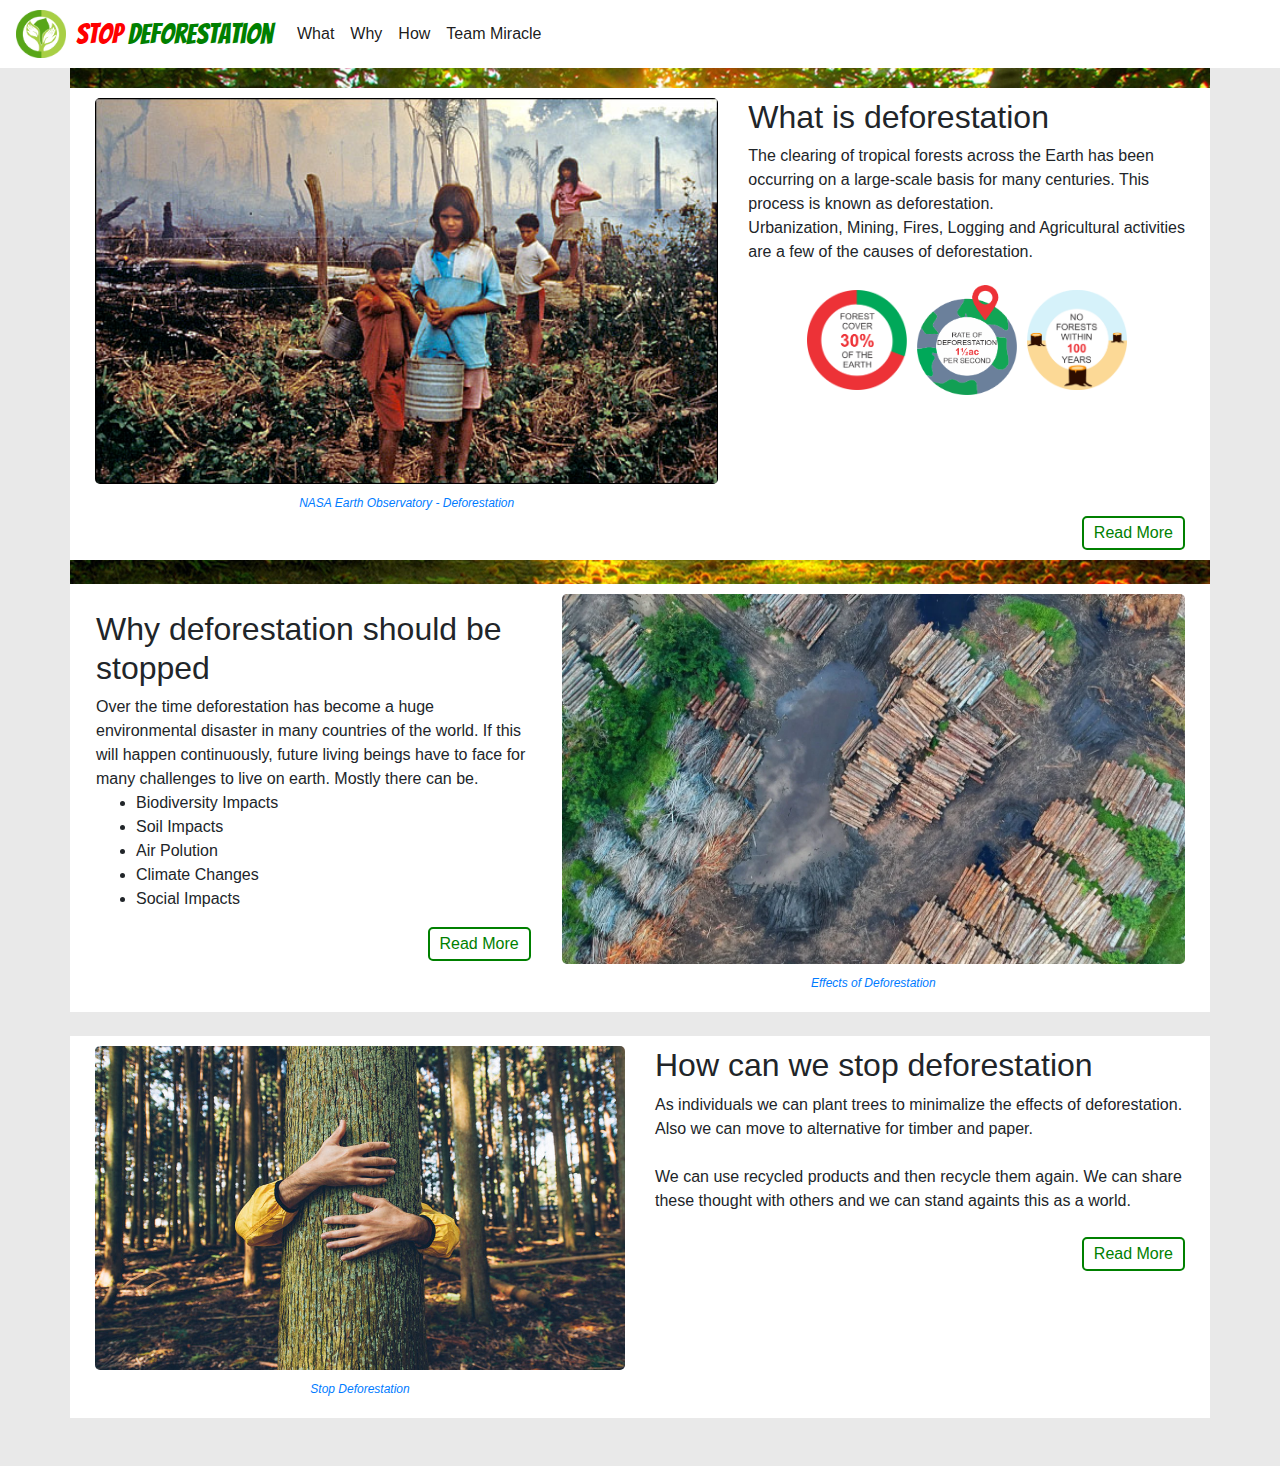
<file: public/index.html>
<!DOCTYPE html>
<html lang="en">
<head>
    <meta charset="UTF-8">
    <meta name="viewport" content="width=device-width, initial-scale=1.0">
    <title>Stop Deforestation</title>
    <link rel="icon" type="image/png" href="res/favicon.ico"/>
    <link rel="stylesheet" href="css/index.css">
    <link rel="stylesheet" href="https://maxcdn.bootstrapcdn.com/bootstrap/4.0.0/css/bootstrap.min.css" integrity="sha384-Gn5384xqQ1aoWXA+058RXPxPg6fy4IWvTNh0E263XmFcJlSAwiGgFAW/dAiS6JXm" crossorigin="anonymous">
    <link href="https://fonts.googleapis.com/css2?family=Bangers&display=swap" rel="stylesheet">
</head>
<body>

      <nav class="navbar navbar-expand-lg navbar-light sticky-top" id="navigation">
        <img src="res/logo1.png" width="60px" style="padding-right: 10px;" alt="">
        <a class="navbar-brand" href="#" id="brand-name"><span style="color: red;">Stop</span> Deforestation</a>
              <button class="navbar-toggler" type="button" data-toggle="collapse" data-target="#navbarSupportedContent" aria-controls="navbarSupportedContent" aria-expanded="false" aria-label="Toggle navigation">
        <span class="navbar-toggler-icon"></span>
      </button>
      <div class="collapse navbar-collapse" id="navbarSupportedContent">
          <ul class="navbar-nav mr-auto  d-flex justify-content-lg-end">
            <li class="nav-item active" >
              <a class="nav-link" href="#container-1" data-toggle="tooltip" title="What is deforestation">What<span class="sr-only">(current)</span></a>
            </li>
            <li class="nav-item active">
              <a class="nav-link" href="#container-2" data-toggle="tooltip" title="Why deforestation should be stopped">Why</a>
            </li>
            <li class="nav-item active">
                <a class="nav-link " href="#container-3" data-toggle="tooltip" title="How can we stop deforestation">How</a>
              </li>
              <li class="nav-item active">
                <a class="nav-link " href="miracle.html" data-toggle="tooltip" title="Team Miracle">Team Miracle</a>
              </li>
          </ul>
        </div>
      </nav>

      <div class="container" id="main-container">

        <div class="row m-0" id="container-1">
            <div class="col-lg-7">
              <div id="media-container">
                <img src="res/slash_and_burn_children.jpg" width="100%" height="auto" alt="deforestation">
                <span id="media-description">
                  <a target="_blank"  href="https://earthobservatory.nasa.gov/features/Deforestation">NASA Earth Observatory - Deforestation</a>
                </span>
              </div>
            </div>
            <div class="col-lg-5">
                <h2>What is deforestation</h2>
                The clearing of tropical forests across the Earth has been occurring on a large-scale basis for many centuries. This process is known as deforestation.
                <br>
                <span>Urbanization, Mining, Fires, Logging and Agricultural activities are a few of the causes of deforestation.</span>
                <br>
                <div class="d-flex justify-content-center p-3">
                  <div class="custom-icon-container">
                    <img class="custom-icon" width="110px" height="110px" src="res/icon1.png" alt="">
                  </div>
                  <div class="custom-icon-container">
                    <img class="custom-icon" width="110px" height="120px" src="res/icon2.png" alt="">
                  </div>
                  <div class="custom-icon-container">
                    <img class="custom-icon" width="110px" height="110px" src="res/icon3.png" alt="">
                  </div>
                  
                </div>
                <div class="d-flex justify-content-center">
                  <iframe title='Hectares of forests cut down or burned' src='https://www.theworldcounts.com/embed/challenges/93?background_color=white&color=black&font_family=%22Helvetica+Neue%22%2C+Arial%2C+sans-serif&font_size=14' style='border: none' height='100' width='300'></iframe>
                </div>
                <button onclick="window.location.href = 'what.html';" class="float-right" id="custom-button">Read More</button>
            </div>
        </div>
        <br>


        <div class="row m-0" id="container-2">
          <div class="col-lg-5 p-3">
            <h2>Why deforestation should be stopped</h2>
            <span>
              Over the time deforestation has become a huge environmental disaster in many countries of the world.
            If this will happen continuously, future living beings have to face for many challenges to live on earth.
            Mostly there can be.
            </span>
            <ul>
              <li>Biodiversity Impacts</li>
              <li>Soil Impacts</li>
              <li>Air Polution</li>
              <li>Climate Changes</li>
              <li>Social Impacts</li>
            </ul>
            <button onclick="window.location.href = 'why.html';" class="float-right" id="custom-button">Read More</button>
           
          </div>
          <div class="col-lg-7">
            <div id="media-container">
              <img src="res/bird-s-eye-view-of-woodpile-1268076.webp" width="100%" height="auto" alt="https://www.pachamama.org/effects-of-deforestation#:~:text=The%20loss%20of%20trees%20and,of%20problems%20for%20indigenous%20people.">
              <span id="media-description">
                <a target="_blank"  href="https://www.pachamama.org/effects-of-deforestation">Effects of Deforestation</a>
              </span>
            </div>
            
        </div>
          </div>
          <br>


          <div class="row m-0" id="container-3">
            <div class="col-lg-6">
              <div id="media-container">
                <img src="res/deforestation-stop-prevent-help.jpg" width="100%" height="auto" alt="deforestation">
                <span id="media-description">
                  <a target="_blank"  href="https://youmatter.world/en/5-steps-to-stop-deforestation/">Stop Deforestation</a>
                </span>
              </div>
            </div>
            <div class="col-lg-6">
                <h2>How can we stop deforestation</h2>
                As individuals we can plant trees to minimalize the effects of deforestation. Also we can move to alternative for timber and paper.
                <br><br>We can use recycled products and then recycle them again. We can share these thought with others and we can stand againts this as a world.
                <br><br>
                <button onclick="window.location.href = 'how.html';" class="float-right" id="custom-button">Read More</button>
            </div>
        </div>
        <br><br>
      </div>
      

    <script src="https://code.jquery.com/jquery-3.2.1.slim.min.js" integrity="sha384-KJ3o2DKtIkvYIK3UENzmM7KCkRr/rE9/Qpg6aAZGJwFDMVNA/GpGFF93hXpG5KkN" crossorigin="anonymous"></script>
<script src="https://cdnjs.cloudflare.com/ajax/libs/popper.js/1.12.9/umd/popper.min.js" integrity="sha384-ApNbgh9B+Y1QKtv3Rn7W3mgPxhU9K/ScQsAP7hUibX39j7fakFPskvXusvfa0b4Q" crossorigin="anonymous"></script>
<script src="https://maxcdn.bootstrapcdn.com/bootstrap/4.0.0/js/bootstrap.min.js" integrity="sha384-JZR6Spejh4U02d8jOt6vLEHfe/JQGiRRSQQxSfFWpi1MquVdAyjUar5+76PVCmYl" crossorigin="anonymous"></script>
</body>
</html>
</file>
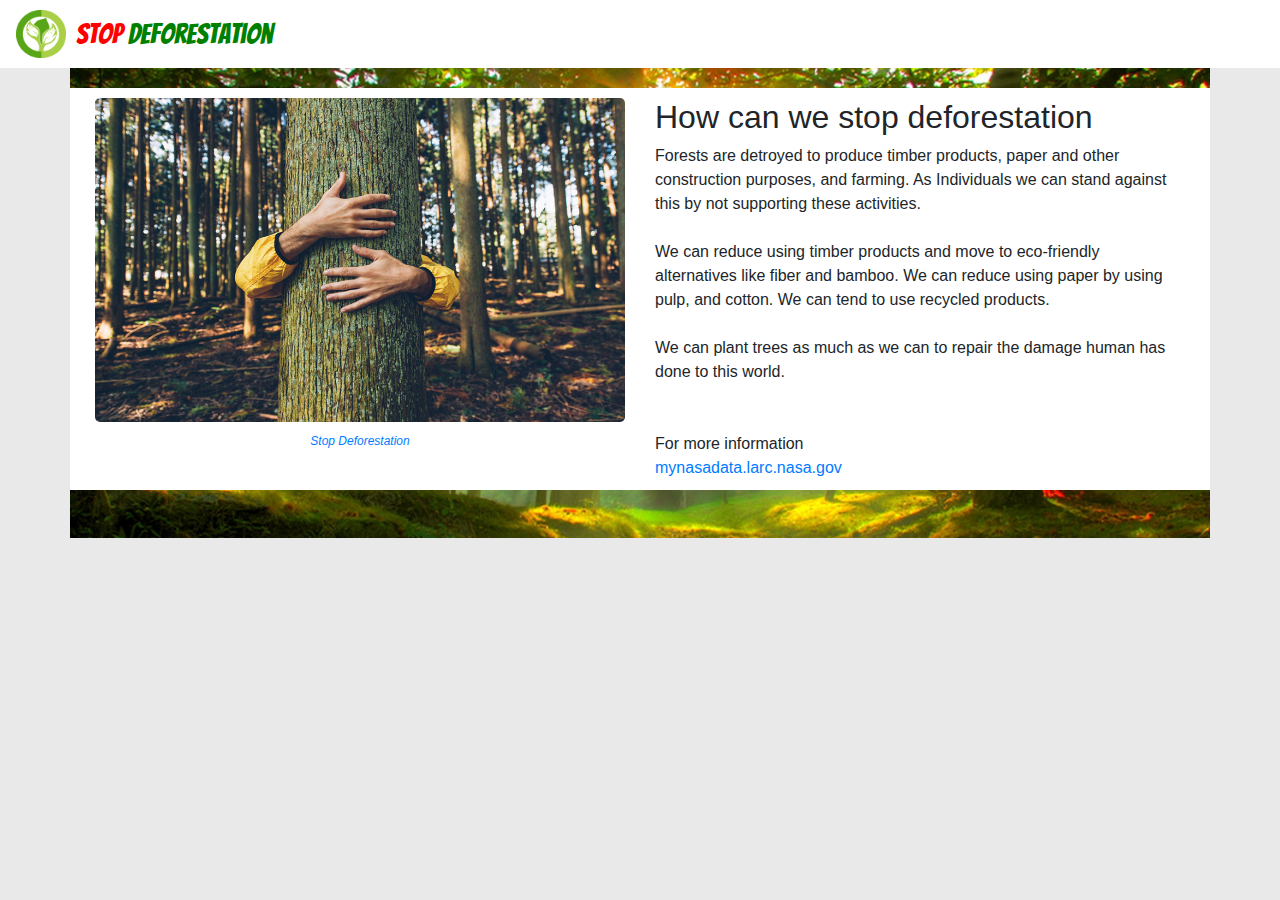
<file: public/how.html>
<!DOCTYPE html>
<html lang="en">

<head>
  <meta charset="UTF-8">
  <meta name="viewport" content="width=device-width, initial-scale=1.0">
  <title>Deforestation</title>
  <link rel="icon" type="image/png" href="res/favicon.ico" />
  <link rel="stylesheet" href="css/index.css">
  <link rel="stylesheet" href="https://maxcdn.bootstrapcdn.com/bootstrap/4.0.0/css/bootstrap.min.css"
    integrity="sha384-Gn5384xqQ1aoWXA+058RXPxPg6fy4IWvTNh0E263XmFcJlSAwiGgFAW/dAiS6JXm" crossorigin="anonymous">
  <link href="https://fonts.googleapis.com/css2?family=Bangers&display=swap" rel="stylesheet">
</head>

<body>

  <nav class="navbar navbar-expand-lg navbar-light sticky-top" id="navigation">
    <img src="res/logo1.png" width="60px" style="padding-right: 10px;" alt="">
    <a class="navbar-brand" href="index.html" id="brand-name"><span style="color: red;">Stop</span> Deforestation</a>
    <button class="navbar-toggler" type="button" data-toggle="collapse" data-target="#navbarSupportedContent"
      aria-controls="navbarSupportedContent" aria-expanded="false" aria-label="Toggle navigation">
      <span class="navbar-toggler-icon"></span>
    </button>
  </nav>

  <div class="container" id="main-container">
    <div class="row m-0" id="container-1">
      <div class="col-lg-6">

        <div id="media-container">
            <img src="res/deforestation-stop-prevent-help.jpg" width="100%" height="auto" alt="deforestation">
            <span id="media-description">
              <a target="_blank"  href="https://youmatter.world/en/5-steps-to-stop-deforestation/">Stop Deforestation</a>
            </span>
          </div>
      </div>

      <div class="col-lg-6">
        <h2>How can we stop deforestation</h2>
        Forests are detroyed to produce timber products, paper and other construction purposes, and farming. As Individuals we can stand against this by not supporting these activities. <br><br>
        We can reduce using timber products and move to eco-friendly alternatives like fiber and bamboo. We can reduce using paper by using pulp, and cotton. We can tend to use recycled products.
        <br><br>
        We can plant trees as much as we can to repair the damage human has done to this world. 
        <br><br>
        <br>
        For more information <br>
        <a target="_blank" href="https://mynasadata.larc.nasa.gov/basic-page/deforestation">mynasadata.larc.nasa.gov</a>
      </div>
    </div>
    <br>
    <br>
  </div>


  <script src="https://code.jquery.com/jquery-3.2.1.slim.min.js"
    integrity="sha384-KJ3o2DKtIkvYIK3UENzmM7KCkRr/rE9/Qpg6aAZGJwFDMVNA/GpGFF93hXpG5KkN"
    crossorigin="anonymous"></script>
  <script src="https://cdnjs.cloudflare.com/ajax/libs/popper.js/1.12.9/umd/popper.min.js"
    integrity="sha384-ApNbgh9B+Y1QKtv3Rn7W3mgPxhU9K/ScQsAP7hUibX39j7fakFPskvXusvfa0b4Q"
    crossorigin="anonymous"></script>
  <script src="https://maxcdn.bootstrapcdn.com/bootstrap/4.0.0/js/bootstrap.min.js"
    integrity="sha384-JZR6Spejh4U02d8jOt6vLEHfe/JQGiRRSQQxSfFWpi1MquVdAyjUar5+76PVCmYl"
    crossorigin="anonymous"></script>
</body>

</html>
</file>
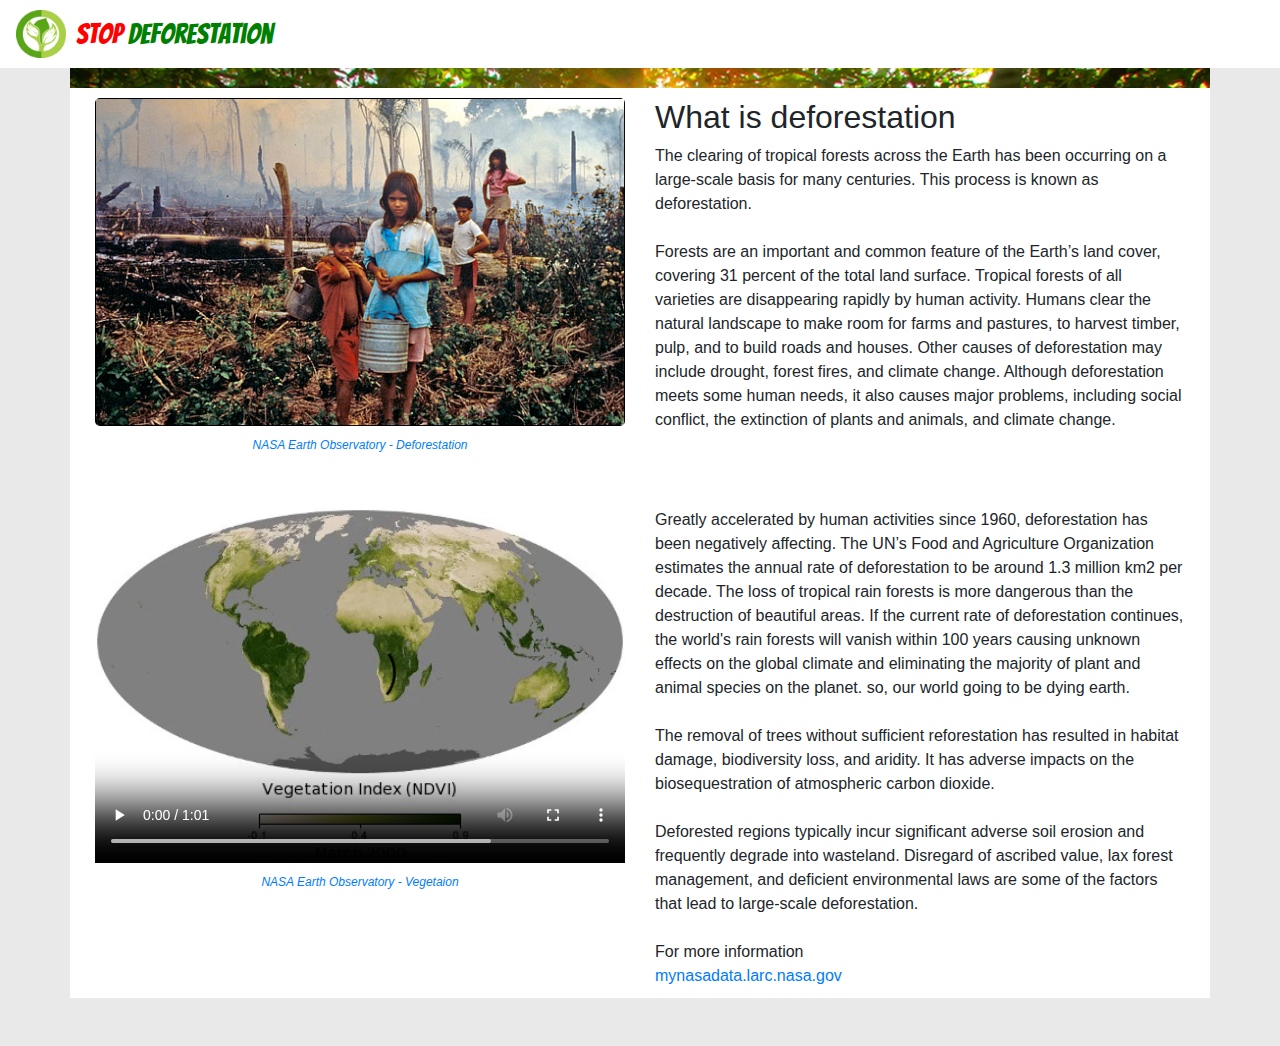
<file: public/what.html>
<!DOCTYPE html>
<html lang="en">

<head>
  <meta charset="UTF-8">
  <meta name="viewport" content="width=device-width, initial-scale=1.0">
  <title>Deforestation</title>
  <link rel="icon" type="image/png" href="res/favicon.ico" />
  <link rel="stylesheet" href="css/index.css">
  <link rel="stylesheet" href="https://maxcdn.bootstrapcdn.com/bootstrap/4.0.0/css/bootstrap.min.css"
    integrity="sha384-Gn5384xqQ1aoWXA+058RXPxPg6fy4IWvTNh0E263XmFcJlSAwiGgFAW/dAiS6JXm" crossorigin="anonymous">
  <link href="https://fonts.googleapis.com/css2?family=Bangers&display=swap" rel="stylesheet">
</head>

<body>

  <nav class="navbar navbar-expand-lg navbar-light sticky-top" id="navigation">
    <img src="res/logo1.png" width="60px" style="padding-right: 10px;" alt="">
    <a class="navbar-brand" href="index.html" id="brand-name"><span style="color: red;">Stop</span> Deforestation</a>
    <button class="navbar-toggler" type="button" data-toggle="collapse" data-target="#navbarSupportedContent"
      aria-controls="navbarSupportedContent" aria-expanded="false" aria-label="Toggle navigation">
      <span class="navbar-toggler-icon"></span>
    </button>
  </nav>

  <div class="container" id="main-container">

    <div class="row m-0" id="container-1">
      <div class="col-lg-6">
        <div id="media-container">
          <img src="res/slash_and_burn_children.jpg" width="100%" height="auto" alt="deforestation">
          <span id="media-description">
            <a target="_blank"  href="https://earthobservatory.nasa.gov/features/Deforestation">NASA Earth Observatory - Deforestation</a>
          </span>
        </div>
        <br>

      </div>
      <div class="col-lg-6">
        <h2>What is deforestation</h2>
        The clearing of tropical forests across the Earth has been occurring on a large-scale basis for many centuries.
        This process is known as deforestation. <br><br>
        Forests are an important and common feature of the Earth’s land cover, covering 31 percent of the total land
        surface. Tropical forests of all varieties are disappearing rapidly by human activity. Humans clear the natural
        landscape to make room for farms and pastures, to harvest timber, pulp, and to build roads and houses. Other
        causes of deforestation may include drought, forest fires, and climate change. Although deforestation meets some
        human needs, it also causes major problems, including social conflict, the extinction of plants and animals, and
        climate change.
      </div>
    </div>
    <div class="row m-0" id="container-2">
      <div class="col-lg-6">

        <div id="media-container">
          <video controls="controls" width="100%" height="auto" src="res/deforestation_video.mp4" autoplay></video>
          <span id="media-description">
            <a target="_blank"  href="https://earthobservatory.nasa.gov/global-maps/MOD_NDVI_M#:~:text=In%20places%20where%20foliage%20is,MODIS)%20on%20NASA's%20Terra%20satellite.">NASA Earth Observatory - Vegetaion</a>
          </span>
        </div>
      </div>

      <div class="col-lg-6">
        Greatly accelerated by human activities since 1960, deforestation has been negatively affecting. The UN’s Food
        and Agriculture Organization estimates the annual rate of deforestation to be around 1.3 million km2 per decade.
        The loss of tropical rain forests is more dangerous than the destruction of beautiful areas. If the current rate
        of deforestation continues, the world's rain forests will vanish within 100 years causing unknown effects on the
        global climate and eliminating the majority of plant and animal species on the planet. so, our world going to be
        dying earth. <br><br>

        The removal of trees without sufficient reforestation has resulted in habitat damage, biodiversity loss, and
        aridity. It has adverse impacts on the biosequestration of atmospheric carbon dioxide.
        <br><br>
        Deforested regions typically incur significant adverse soil erosion and frequently degrade into wasteland.
        Disregard of ascribed value, lax forest management, and deficient environmental laws are some of the factors
        that lead to large-scale deforestation.
        <br><br>
        For more information <br>
        <a target="_blank" href="https://mynasadata.larc.nasa.gov/basic-page/deforestation">mynasadata.larc.nasa.gov</a>
      </div>
    </div>

    <br>
    <br>
  </div>


  <script src="https://code.jquery.com/jquery-3.2.1.slim.min.js"
    integrity="sha384-KJ3o2DKtIkvYIK3UENzmM7KCkRr/rE9/Qpg6aAZGJwFDMVNA/GpGFF93hXpG5KkN"
    crossorigin="anonymous"></script>
  <script src="https://cdnjs.cloudflare.com/ajax/libs/popper.js/1.12.9/umd/popper.min.js"
    integrity="sha384-ApNbgh9B+Y1QKtv3Rn7W3mgPxhU9K/ScQsAP7hUibX39j7fakFPskvXusvfa0b4Q"
    crossorigin="anonymous"></script>
  <script src="https://maxcdn.bootstrapcdn.com/bootstrap/4.0.0/js/bootstrap.min.js"
    integrity="sha384-JZR6Spejh4U02d8jOt6vLEHfe/JQGiRRSQQxSfFWpi1MquVdAyjUar5+76PVCmYl"
    crossorigin="anonymous"></script>
</body>

</html>
</file>
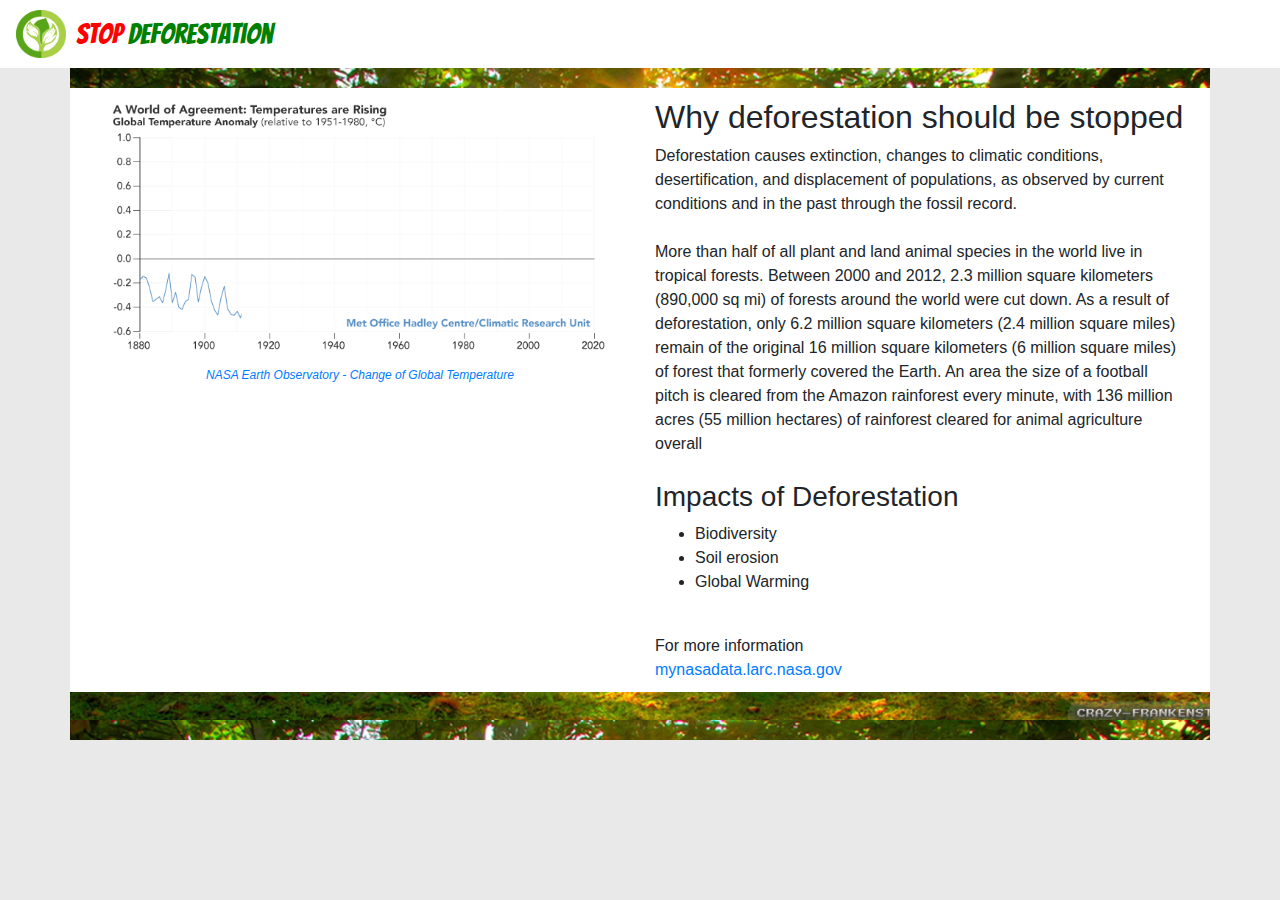
<file: public/why.html>
<!DOCTYPE html>
<html lang="en">

<head>
  <meta charset="UTF-8">
  <meta name="viewport" content="width=device-width, initial-scale=1.0">
  <title>Deforestation</title>
  <link rel="icon" type="image/png" href="res/favicon.ico" />
  <link rel="stylesheet" href="css/index.css">
  <link rel="stylesheet" href="https://maxcdn.bootstrapcdn.com/bootstrap/4.0.0/css/bootstrap.min.css"
    integrity="sha384-Gn5384xqQ1aoWXA+058RXPxPg6fy4IWvTNh0E263XmFcJlSAwiGgFAW/dAiS6JXm" crossorigin="anonymous">
  <link href="https://fonts.googleapis.com/css2?family=Bangers&display=swap" rel="stylesheet">
</head>

<body>

  <nav class="navbar navbar-expand-lg navbar-light sticky-top" id="navigation">
    <img src="res/logo1.png" width="60px" style="padding-right: 10px;" alt="">
    <a class="navbar-brand" href="index.html" id="brand-name"><span style="color: red;">Stop</span> Deforestation</a>
    <button class="navbar-toggler" type="button" data-toggle="collapse" data-target="#navbarSupportedContent"
      aria-controls="navbarSupportedContent" aria-expanded="false" aria-label="Toggle navigation">
      <span class="navbar-toggler-icon"></span>
    </button>
  </nav>

  <div class="container" id="main-container">
    <div class="row m-0" id="container-1">
      <div class="col-lg-6">

        <div id="media-container">
          <img src="res/global_temperature.gif" alt="">
          <span id="media-description">
            <a target="_blank"  href="https://earthobservatory.nasa.gov/world-of-change/decadaltemp.php">NASA Earth Observatory - Change of Global Temperature</a>
          </span>
        </div>
      </div>

      <div class="col-lg-6">
        <h2>Why deforestation should be stopped</h2>
        Deforestation causes extinction, changes to climatic conditions, desertification, and displacement of
        populations, as observed by current conditions and in the past through the fossil record.
        <br><br>
        More than half of all plant and land animal species in the world live in tropical forests. Between 2000 and
        2012, 2.3 million square kilometers (890,000 sq mi) of forests around the world were cut down. As a result of
        deforestation, only 6.2 million square kilometers (2.4 million square miles) remain of the original 16 million
        square kilometers (6 million square miles) of forest that formerly covered the Earth. An area the size of a
        football pitch is cleared from the Amazon rainforest every minute, with 136 million acres (55 million hectares)
        of rainforest cleared for animal agriculture overall
        <br><br>
        <h3>Impacts of Deforestation</h3>
        <ul>
            <li>Biodiversity</li>
            <li>Soil erosion</li>
            <li>Global Warming</li>
        </ul>
        <br>
        For more information <br>
        <a target="_blank" href="https://mynasadata.larc.nasa.gov/basic-page/deforestation">mynasadata.larc.nasa.gov</a>
      </div>
    </div>
    <br>
    <br>
  </div>


  <script src="https://code.jquery.com/jquery-3.2.1.slim.min.js"
    integrity="sha384-KJ3o2DKtIkvYIK3UENzmM7KCkRr/rE9/Qpg6aAZGJwFDMVNA/GpGFF93hXpG5KkN"
    crossorigin="anonymous"></script>
  <script src="https://cdnjs.cloudflare.com/ajax/libs/popper.js/1.12.9/umd/popper.min.js"
    integrity="sha384-ApNbgh9B+Y1QKtv3Rn7W3mgPxhU9K/ScQsAP7hUibX39j7fakFPskvXusvfa0b4Q"
    crossorigin="anonymous"></script>
  <script src="https://maxcdn.bootstrapcdn.com/bootstrap/4.0.0/js/bootstrap.min.js"
    integrity="sha384-JZR6Spejh4U02d8jOt6vLEHfe/JQGiRRSQQxSfFWpi1MquVdAyjUar5+76PVCmYl"
    crossorigin="anonymous"></script>
</body>

</html>
</file>
<file: public/css/index.css>
body{
    background-color: rgb(233, 233, 233)!important;
    margin-top: 50px;
}

html {
    scroll-behavior: smooth;
}

img{
    border-radius: 5px;
}

#custom-button{
    background-color: white;
    padding: 3px 10px 3px 10px;
    border-radius: 5px;
    border: 2px solid green;
    color: green;
    transition: all 0.3s ease;
}

#custom-button:hover{
    background-color: green;
    color: white;
}
#brand-name{
    font-family: 'Bangers', cursive;
    font-size: 28px;
    color: green;
}

#navigation{
    background-color: rgb(255, 255, 255);
}

#main-container{
    background-color: rgba(194, 194, 194, 0);
    padding: 20px 0px 0px 0px;
    background-image: url("../res/forest.jpg");
    background-repeat: repeat-y;
    background-attachment: fixed;
    background-size: 100%;
}

#container-1{
    background-color: rgb(255, 255, 255);
    margin-top: 100px;
    padding: 10px;
}

#container-2{
    background-color: white;
    margin-top: 100px;
    padding: 10px;
}

#container-3{
    background-color: white;
    padding: 10px;
}

#card{
    width: 120px;
    text-align: center;
    border: 0px solid green;
    background-color: white;
    padding: 5px;
    border-radius: 5px;
    box-shadow: 0px 0px 2px green;
    margin: 0px 5px 0px 5px;
}

#card-header{
    word-wrap: break-word;
    font-size: 14px;
    text-align: center;
    color: green;
    line-height: 0px!important;
    height: 20px;
    font-family: 'Bangers', cursive;
    letter-spacing: 2px;
}
#card-body{
    font-size: 40px;
    color: red;
    line-height: 30px;
    font-weight: bolder;
    letter-spacing: 0px;vertical-align: middle;

}

#card-footer{
    word-wrap: break-word;
    font-size: 12px;
    text-align: center;
    color: green;
    line-height: 10px;
    font-family: 'Bangers', cursive;
}

#media-container{
    display: flex;
    flex-direction: column;
    text-align: center;
}


#media-description{
    word-wrap: break-word;
    color: rgb(109, 106, 106);
    font-size: 12px;
    font-style: italic;
    padding: 10px;
}
.custom-icon-container{
    height: 120px;
    display: flex;
    flex-direction: column;
    justify-content: center;
}   

.custom-icon{
    padding: 5px!important;
}
</file>
